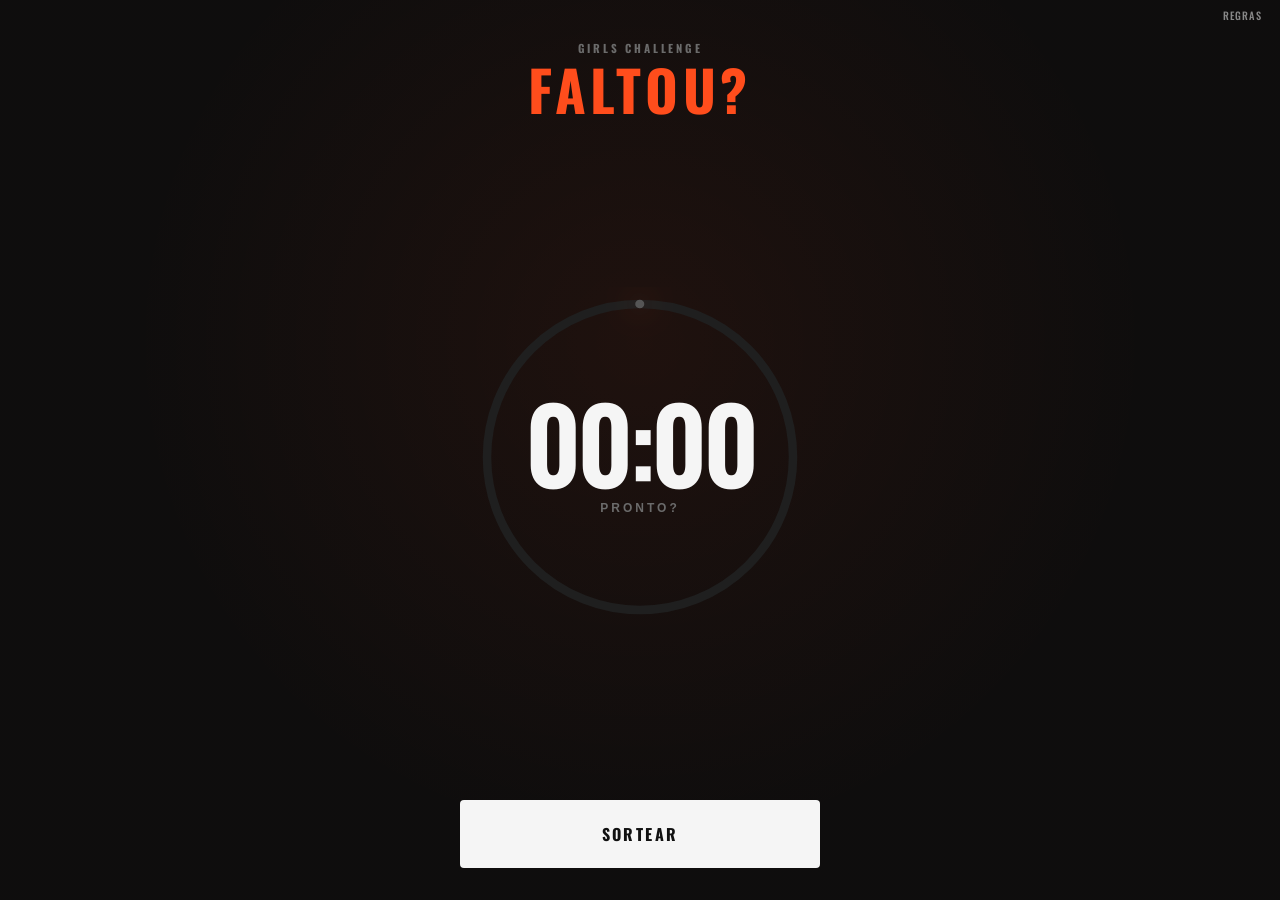
<file: index.html>
<!DOCTYPE html>
<html lang="pt-BR">
<head>
    <meta charset="UTF-8">
    <meta name="viewport" content="width=device-width, initial-scale=1.0">

    <title>Girls Challenge</title>

    <!-- SEO -->
    <meta
        name="description"
        content="Girls Challenge: sorteie uma Girl e descubra o WOD da sua punição."
    >

    <!-- Google Fonts -->
    <link rel="preconnect" href="https://fonts.googleapis.com">
    <link rel="preconnect" href="https://fonts.gstatic.com" crossorigin>

    <link
        href="https://fonts.googleapis.com/css2?family=Oswald:wght@400;500;600;700&display=swap"
        rel="stylesheet"
    >

    <!-- CSS -->
    <link rel="stylesheet" href="css/style.css">

    <!-- Open Graph -->
    <meta property="og:title" content="Girls Challenge">
    <meta
        property="og:description"
        content="Faltou ao treino? Faça o sorteio e descubra qual Girl será sua punição."
    >
    <meta
        property="og:url"
        content="https://mescola.github.io/girls-challenge/"
    >
    <meta property="og:type" content="website">
    <meta property="og:site_name" content="Girls Challenge">
    <meta
        property="og:image"
        content="https://mescola.github.io/girls-challenge/assets/og-image.png"
    >
    <meta property="og:image:width" content="1200">
    <meta property="og:image:height" content="630">

    <!-- PWA -->
    <link rel="manifest" href="manifest.json">
    <meta name="theme-color" content="#121010">
    <link rel="apple-touch-icon" href="assets/icons/icon-180.png">

    <!-- Twitter -->
    <meta name="twitter:card" content="summary_large_image">
    <meta name="twitter:title" content="Girls Challenge">
    <meta
        name="twitter:description"
        content="Faltou ao treino? Faça o sorteio e descubra qual Girl será sua punição."
    >
    <meta
        name="twitter:image"
        content="https://mescola.github.io/girls-challenge/assets/og-image.png"
    >
</head>

<body>

    <main class="app">

        <!-- Tela principal -->
        <section class="screen" id="main-screen">

            <a href="regras.html" class="rules-link">REGRAS</a>

            <header class="app-header">
                <span class="app-label">GIRLS CHALLENGE</span>
                <h1>FALTOU?</h1>
            </header>

            <!-- Área do sorteio -->
            <div class="draw-area">

                <!-- Timer -->
                <div class="timer-container" id="timer-container">

                    <div class="progress-ring" aria-hidden="true">
                        <svg viewBox="0 0 200 200">

                            <circle
                                class="progress-ring-background"
                                cx="100"
                                cy="100"
                                r="90"
                            ></circle>

                            <circle
                                class="progress-ring-progress"
                                id="progress-ring"
                                cx="100"
                                cy="100"
                                r="90"
                            ></circle>

                        </svg>
                    </div>

                    <div class="timer-content">

                        <span class="timer" id="timer">
                            00:00
                        </span>

                        <span class="draw-status" id="draw-status">
                            PRONTO?
                        </span>

                    </div>

                </div>

                <!-- Resultado -->
                <div class="result-container" id="result-container">

                    <span class="result-label">
                        A PUNIÇÃO É
                    </span>

                    <h2 class="girl-name" id="girl-name"></h2>

                    <div class="wod-details" id="wod-details">

                        <span class="wod-type" id="wod-type"></span>

                        <ul class="wod-list" id="wod-list">
                            <!-- Os movimentos serão inseridos pelo JavaScript -->
                        </ul>

                    </div>

                    <!-- Ações do resultado -->
                    <div class="result-actions">

                        <button
                            class="adaptations-button"
                            id="adaptations-button"
                            type="button"
                            aria-expanded="false"
                            aria-controls="adaptations-modal"
                        >
                            ADAPTAÇÕES
                        </button>

                        <button
                            class="copy-button"
                            id="copy-button"
                            type="button"
                        >
                            COPIAR RESULTADO
                        </button>

                    </div>

                </div>

            </div>

            <!-- Ação principal -->
            <div class="action-area">

                <button
                    class="draw-button"
                    id="draw-button"
                    type="button"
                >
                    SORTEAR
                </button>

            </div>

        </section>


        <!-- Modal de adaptações -->
        <div
            class="adaptations-modal"
            id="adaptations-modal"
            hidden
            role="dialog"
            aria-modal="true"
            aria-labelledby="adaptations-title"
        >

            <div
                class="adaptations-overlay"
                id="adaptations-overlay"
            ></div>

            <div class="adaptations-panel">

                <div class="adaptations-header">

                    <h2 id="adaptations-title">
                       ADAPTAÇÕES
                    </h2>

                    <button
                        class="adaptations-close"
                        id="adaptations-close"
                        type="button"
                        aria-label="Fechar adaptações"
                    >
                        ×
                    </button>

                </div>

                <div
                    class="adaptations-content"
                    id="adaptations-content"
                >
                    <!-- As adaptações serão inseridas pelo JavaScript -->
                </div>

            </div>

        </div>

    </main>

    <script src="data/girls.js"></script>
    <script src="script.js"></script>

</body>
</html>
</file>
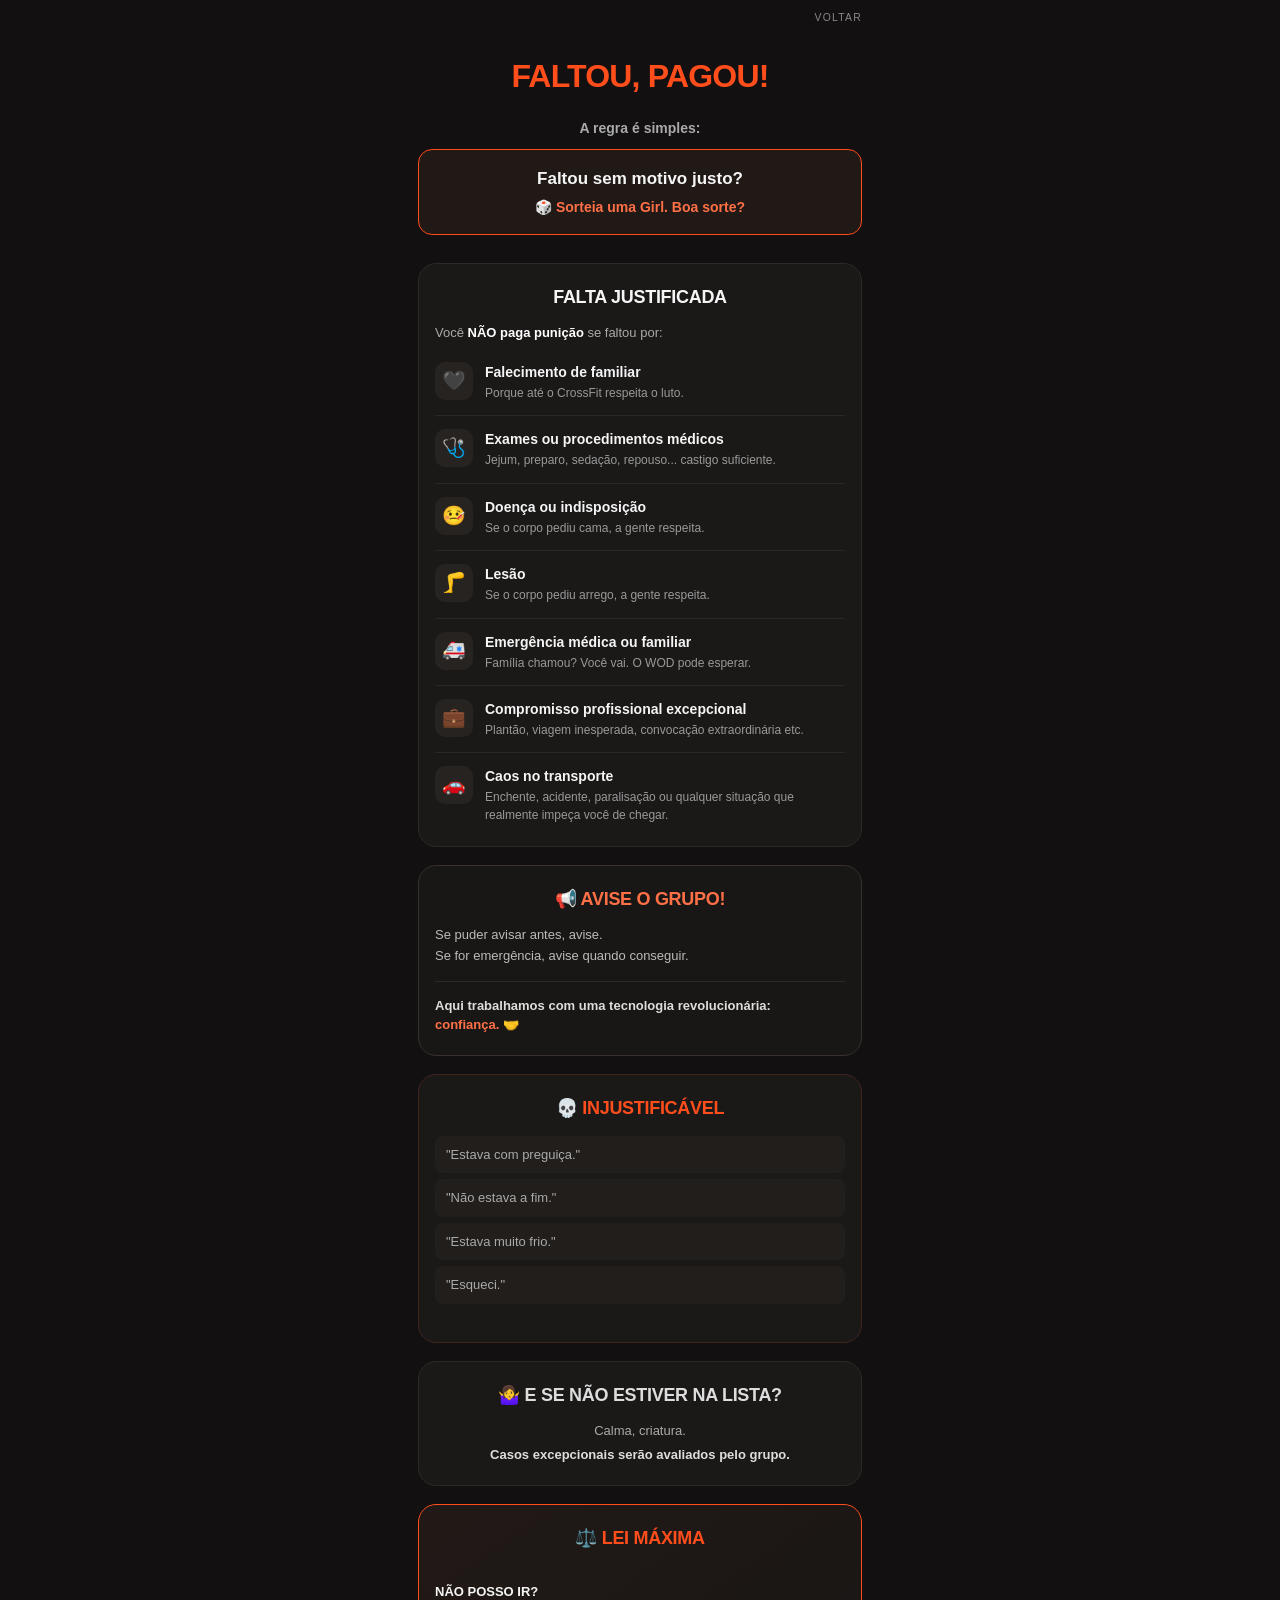
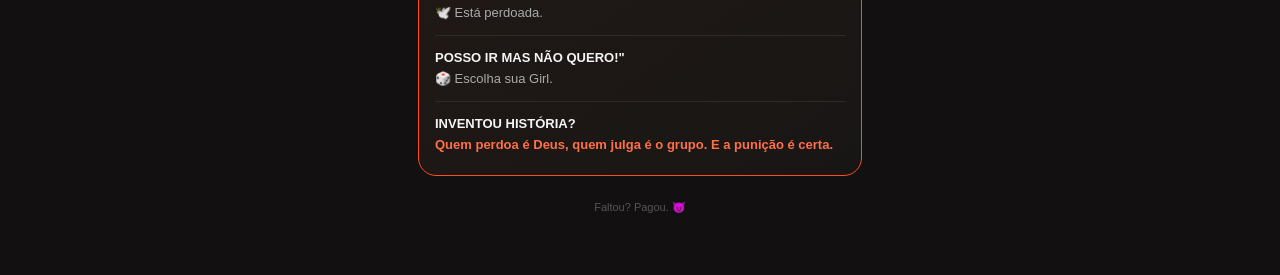
<file: regras.html>
<!DOCTYPE html>
<html lang="pt-BR">

<head>
    <meta charset="UTF-8">
    <meta name="viewport" content="width=device-width, initial-scale=1.0">

    <title>Faltou? — Regras</title>
    <meta
        name="description"
        content="Regras do Faltou? — Faltou sem motivo justo? Sorteia uma Girl."
    >

    <link rel="stylesheet" href="css/regras.css">
</head>

<body>

    <main class="rules-container">

        <header class="rules-header">
             <a href="index.html" class="index-link"> VOLTAR </a>
            <h1>FALTOU, PAGOU!</h1>

            <p>A regra é simples:</p>

            <div class="main-rule">
                <strong>Faltou sem motivo justo?</strong>
                <span>🎲 Sorteia uma Girl. Boa sorte?</span>
            </div>
        </header>


        <section class="rules-section">

            <h2>FALTA JUSTIFICADA</h2>

            <p class="section-intro">
                Você <strong>NÃO paga punição</strong> se faltou por:
            </p>


            <article class="rule-item">
                <div class="rule-icon">🖤</div>

                <div>
                    <h3>Falecimento de familiar</h3>
                    <p>Porque até o CrossFit respeita o luto.</p>
                </div>
            </article>


            <article class="rule-item">
                <div class="rule-icon">🩺</div>

                <div>
                    <h3>Exames ou procedimentos médicos</h3>
                    <p>Jejum, preparo, sedação, repouso... castigo suficiente.</p>
                </div>
            </article>


            <article class="rule-item">
                <div class="rule-icon">🤒</div>

                <div>
                    <h3>Doença ou indisposição</h3>
                    <p>Se o corpo pediu cama, a gente respeita.</p>
                </div>
            </article>


            <article class="rule-item">
                <div class="rule-icon">🦵</div>

                <div>
                    <h3>Lesão</h3>
                    <p>Se o corpo pediu arrego, a gente respeita.</p>
                </div>
            </article>


            <article class="rule-item">
                <div class="rule-icon">🚑</div>

                <div>
                    <h3>Emergência médica ou familiar</h3>
                    <p>Família chamou? Você vai. O WOD pode esperar.</p>
                </div>
            </article>


            <article class="rule-item">
                <div class="rule-icon">💼</div>

                <div>
                    <h3>Compromisso profissional excepcional</h3>
                    <p>
                        Plantão, viagem inesperada, convocação extraordinária etc.
                    </p>
                </div>
            </article>


            <article class="rule-item">
                <div class="rule-icon">🚗</div>

                <div>
                    <h3>Caos no transporte</h3>
                    <p>
                        Enchente, acidente, paralisação ou qualquer situação
                        que realmente impeça você de chegar.
                    </p>
                </div>
            </article>

        </section>


        <section class="notice-section">

            <h2>📢 AVISE O GRUPO!</h2>

            <p>
                Se puder avisar antes, avise.
                <br>
                Se for emergência, avise quando conseguir.
            </p>

            <div class="trust-message">
                <strong>
                    Aqui trabalhamos com uma tecnologia revolucionária:
                </strong>

                <span>confiança. 🤝</span>
            </div>

        </section>


        <section class="rules-section no-abono">

            <h2>💀 INJUSTIFICÁVEL</h2>

            <div class="excuses">
                <p>"Estava com preguiça."</p>
                <p>"Não estava a fim."</p>
                <p>"Estava muito frio."</p>
                <p>"Esqueci."</p>
            </div>

        </section>


        <section class="exception-section">

            <h2>🤷‍♀️ E SE NÃO ESTIVER NA LISTA?</h2>

            <p>Calma, criatura.</p>

            <p>
                Casos excepcionais serão avaliados pelo grupo.
            </p>

        </section>


        <section class="law-section">

            <h2>⚖️ LEI MÁXIMA</h2>

            <div class="law-rule">
                <strong>NÃO POSSO IR?</strong>
                <span>🕊️ Está perdoada.</span>
            </div>

            <div class="law-rule">
                <strong>POSSO IR MAS NÃO QUERO!"</strong>
                <span>🎲 Escolha sua Girl.</span>
            </div>

            <div class="law-rule final-law">
                <strong>INVENTOU HISTÓRIA?</strong>
                <span>
                    Quem perdoa é Deus, quem julga é o grupo. E a punição é certa.
                </span>
            </div>

        </section>


        <footer class="rules-footer">
            Faltou? Pagou. 😈
        </footer>

    </main>

</body>
</html>
</file>
<file: css/style.css>
/* ========================================
   RESET
======================================== */

* {
    margin: 0;
    padding: 0;
    box-sizing: border-box;
}

html,
body {
    width: 100%;
    min-height: 100%;
    overflow-x: hidden;
}

body {
    font-family: Arial, Helvetica, sans-serif;
    background: #121010;
    color: #f5f5f5;
}


/* ========================================
   VARIÁVEIS
======================================== */

:root {
    --accent: #ff4d1c;
    --accent-glow: rgba(255, 77, 28, 0.5);
    --accent-2: #e8a33d;
}


/* ========================================
   APP
======================================== */

.app {
    width: 100%;
    min-height: 100vh;
    min-height: 100svh;

    display: flex;
    justify-content: center;

    background:
        radial-gradient(
            circle at 50% 38%,
            rgba(255, 77, 28, 0.07),
            transparent 60%
        ),
        linear-gradient(
            rgba(0, 0, 0, 0.2),
            rgba(0, 0, 0, 0.2)
        ),
        #121010;
}

.screen {
    width: 100%;
    max-width: 600px;
    height: 100%;
    min-height: 100svh;

    display: flex;
    flex-direction: column;

    padding: 32px 20px 24px;
}


/* ========================================
   HEADER
======================================== */

.app-header {
    position: relative;
    flex-shrink: 0;
    text-align: center;
}

.app-label {
    display: block;

    font-size: 0.7rem;
    font-weight: 800;
    letter-spacing: 0.25em;

    color: #6b6b6b;

    margin-bottom: 8px;
}

.app-label,
h1,
.draw-button,
.result-label,
.copy-button,
.adaptations-button {
    font-family: "Oswald", sans-serif;
}


/* ========================================
   LINK PARA AS REGRAS
======================================== */

.rules-link {
    position: absolute;

    top: 8px;
    right: 18px;

    color: #888;

    font-family: "Oswald", sans-serif;
    font-size: 0.65rem;
    font-weight: 500;
    letter-spacing: 0.12em;

    text-decoration: none;

    transition: color 0.2s ease;
}

.rules-link:hover,
.rules-link:active,
.rules-link:focus-visible {
    color: var(--accent);
}

.app-header h1 {
    color: var(--accent);

    font-size: clamp(2rem, 10vw, 3.5rem);
    font-weight: 900;
    letter-spacing: 0.08em;
    line-height: 0.9;
}


/* ========================================
   DRAW AREA
======================================== */

.draw-area {
    flex: 1;
    min-height: 0;

    display: flex;
    flex-direction: column;
    justify-content: center;
    align-items: center;

    width: 100%;
}


/* ========================================
   TIMER
======================================== */

.timer-container {
    position: relative;

    width: min(78vw, 340px);
    aspect-ratio: 1;

    display: flex;
    align-items: center;
    justify-content: center;

    flex-shrink: 1;
}

.progress-ring {
    position: absolute;

    inset: 0;

    width: 100%;
    height: 100%;

    transform: rotate(-90deg);
}

.progress-ring svg {
    width: 100%;
    height: 100%;
}

.progress-ring circle {
    fill: none;
    stroke-width: 5;
}

.progress-ring-background {
    stroke: #1f1f1f;
}

.progress-ring-progress {
    stroke: #555;
    stroke-linecap: round;

    filter: drop-shadow(
        0 0 8px var(--accent-glow)
    );

    stroke-dasharray: 565;
    stroke-dashoffset: 565;

    transition:
        stroke-dashoffset 0.1s linear,
        stroke 0.1s linear;
}

.timer-content {
    position: relative;
    z-index: 2;

    display: flex;
    flex-direction: column;
    align-items: center;
    justify-content: center;

    text-align: center;
}

.timer {
    font-family: "Oswald", sans-serif;

    font-size: clamp(4rem, 22vw, 8rem);
    font-weight: 600;

    line-height: 0.8;
    letter-spacing: -0.04em;

    font-variant-numeric: tabular-nums;

    transition:
        transform 0.2s ease,
        opacity 0.2s ease;
}

.draw-status {
    margin-top: 18px;

    font-size: 0.75rem;
    font-weight: 900;
    letter-spacing: 0.25em;

    color: #6b6b6b;
}


/* ========================================
   RESULTADO
======================================== */

.result-container {
    display: none;

    width: 100%;

    text-align: center;
}

.result-label {
    display: flex;
    align-items: center;
    justify-content: center;

    gap: 12px;

    font-family: "Oswald", sans-serif;
    font-size: 0.7rem;
    font-weight: 900;
    letter-spacing: 0.22em;

    color: #6b6b6b;

    margin-bottom: 12px;
}

.result-label::before,
.result-label::after {
    content: "";

    width: 35px;
    height: 1px;

    background: #333;
}

.girl-name {
    font-family: "Oswald", sans-serif;

    font-size: clamp(4rem, 18vw, 8rem);
    font-weight: 900;

    line-height: 0.85;
    letter-spacing: 0.02em;

    text-transform: uppercase;

    color: var(--accent);
}

.wod-details {
    margin-top: 28px;
}

.wod-type {
    display: block;

    font-size: 0.7rem;
    font-weight: 900;
    letter-spacing: 0.2em;

    color: var(--accent-2);

    margin-bottom: 12px;
}

.wod-list {
    list-style: none;

    display: flex;
    flex-direction: column;

    gap: 5px;
}

.wod-list li {
    font-size: 0.95rem;
    font-weight: 700;
    letter-spacing: 0.03em;
}


/* ========================================
   AÇÕES DO RESULTADO
======================================== */

.result-actions {
    display: flex;
    justify-content: center;
    align-items: center;

    gap: 8px;

    width: 100%;

    margin-top: 28px;
}

.adaptations-button,
.copy-button {
    flex: 1;
    min-width: 0;
    min-height: 30px;

    padding: 0 14px;

    border: 1px solid #333;
    border-radius: 4px;

    background: transparent;
    color: #f5f5f5;

    font-family: "Oswald", sans-serif;
    font-size: 0.7rem;
    font-weight: 900;
    letter-spacing: 0.12em;

    cursor: pointer;

    transition:
        background 0.2s ease,
        border-color 0.2s ease,
        transform 0.1s ease;
}

.adaptations-button:hover,
.copy-button:hover {
    background: #1a1a1a;
    border-color: #555;
}

.adaptations-button:active,
.copy-button:active {
    transform: scale(0.97);
}


/* ========================================
   MODAL DE ADAPTAÇÕES
======================================== */

.adaptations-modal {
    position: fixed;

    inset: 0;

    z-index: 1000;

    display: flex;
    align-items: center;
    justify-content: center;

    padding: 20px;
}

.adaptations-modal[hidden] {
    display: none;
}


/* ========================================
   FUNDO DO MODAL
======================================== */

.adaptations-overlay {
    position: absolute;

    inset: 0;

    background: rgba(0, 0, 0, 0.78);
}


/* ========================================
   PAINEL DO MODAL
======================================== */

.adaptations-panel {
    position: relative;
    z-index: 1;

    width: 100%;
    max-width: 420px;

    max-height: 80vh;

    overflow-y: auto;

    padding: 20px;

    background: #121010;

    border: 1px solid #333;
    border-radius: 4px;

    box-shadow:
        0 10px 40px rgba(0, 0, 0, 0.5);
}


/* ========================================
   CABEÇALHO DO MODAL
======================================== */

.adaptations-header {
    display: flex;
    align-items: center;
    justify-content: space-between;

    margin-bottom: 18px;
}

.adaptations-header h2 {
    margin: 0;

    font-family: "Oswald", sans-serif;
    font-size: 1.4rem;
    font-weight: 600;
    letter-spacing: 0.08em;

    color: var(--accent);
}


/* ========================================
   BOTÃO FECHAR
======================================== */

.adaptations-close {
    display: flex;
    align-items: center;
    justify-content: center;

    width: 32px;
    height: 32px;

    padding: 0;

    border: 0;
    background: transparent;

    color: #888;

    font-size: 28px;
    line-height: 1;

    cursor: pointer;

    transition: color 0.2s ease;
}

.adaptations-close:hover {
    color: #f5f5f5;
}


/* ========================================
   CONTEÚDO DAS ADAPTAÇÕES
======================================== */

.adaptations-content {
    display: flex;
    flex-direction: column;

    gap: 16px;
}

.adaptation-section {
    padding-bottom: 14px;

    border-bottom: 1px solid #292929;
}

.adaptation-section:last-child {
    padding-bottom: 0;
    border-bottom: 0;
}

.adaptation-title {
    display: block;

    margin-bottom: 7px;

    font-family: "Oswald", sans-serif;
    font-size: 0.8rem;
    font-weight: 600;
    letter-spacing: 0.12em;

    color: var(--accent-2);

    text-transform: uppercase;
}

.adaptation-options {
    margin: 0;
    padding-left: 18px;

    color: #d0d0d0;

    font-size: 0.9rem;
    line-height: 1.5;
}

.adaptation-options li {
    margin-bottom: 3px;
}

.adaptation-options li:last-child {
    margin-bottom: 0;
}


/* ========================================
   MODAL ABERTO
======================================== */

body.modal-open {
    overflow: hidden;
}


/* ========================================
   ÁREA DE AÇÃO
======================================== */

.action-area {
    width: 100%;

    display: flex;
    justify-content: center;

    flex-shrink: 0;
}

.draw-button {
    width: 100%;
    max-width: 360px;

    min-height: 64px;

    border: 0;
    border-radius: 4px;

    background: #f5f5f5;
    color: #111;

    font-size: 1rem;
    font-weight: 900;
    letter-spacing: 0.15em;

    cursor: pointer;

    transition:
        transform 0.1s ease,
        background 0.2s ease;
}

.draw-button:hover {
    background: var(--accent);
    color: #fff;
}

.draw-button:active {
    transform: scale(0.97);
}


/* ========================================
   ESTADOS
======================================== */

.draw-button:disabled {
    opacity: 0.4;
    cursor: not-allowed;
}

.is-drawing .draw-button {
    opacity: 0.4;
}

.is-drawing .timer-container {
    animation: timerPulse 1s ease-in-out infinite;
}

.show-result .timer-container {
    display: none;
}

.show-result .result-container {
    display: block;
}

.show-result .girl-name {
    text-shadow:
        0 0 10px rgba(255, 77, 28, 0.25),
        0 0 25px rgba(255, 77, 28, 0.15);
}


/* ========================================
   ANIMAÇÕES
======================================== */

@keyframes timerPulse {

    0% {
        transform: scale(1);
    }

    50% {
        transform: scale(1.02);
    }

    100% {
        transform: scale(1);
    }
}

.show-result .result-container {
    animation: resultReveal 0.6s ease-out both;
}

@keyframes resultReveal {

    0% {
        opacity: 0;
        transform: scale(0.75);
    }

    60% {
        opacity: 1;
        transform: scale(1.05);
    }

    100% {
        opacity: 1;
        transform: scale(1);
    }
}


/* ========================================
   IMPACTO DO RESULTADO
======================================== */

.timer-container.reveal-name .timer {
    animation: resultImpact 0.6s ease forwards;
}

@keyframes resultImpact {

    0% {
        transform: scale(1);
        opacity: 1;
    }

    35% {
        transform: scale(1.18);
        opacity: 1;
    }

    100% {
        transform: scale(1);
        opacity: 1;
    }
}

.timer.girl-result {
    color: var(--accent);

    font-family: "Oswald", sans-serif;
    font-weight: 700;

    line-height: 0.9;
    letter-spacing: 0.01em;

    white-space: nowrap;
}


/* ========================================
   ACESSIBILIDADE
======================================== */

button:focus-visible {
    outline: 3px solid var(--accent);
    outline-offset: 4px;
}


/* ========================================
   TELAS BAIXAS
======================================== */

@media (max-height: 700px) {

    .screen {
        padding-top: 24px;
        padding-bottom: 20px;
    }

    .timer-container {
        width: min(65vw, 320px);
    }

    .draw-status {
        margin-top: 12px;
    }
}


/* ========================================
   TELAS MUITO BAIXAS
======================================== */

@media (max-height: 600px) {

    .screen {
        padding-top: 18px;
        padding-bottom: 16px;
    }

    .timer-container {
        width: min(55vw, 230px);
    }

    .app-label {
        margin-bottom: 5px;
    }

    .draw-status {
        margin-top: 8px;
    }

    .draw-button {
        min-height: 56px;
    }
}


/* ========================================
   TELAS MAIORES
======================================== */

@media (min-width: 600px) {

    .screen {
        padding: 40px 32px 32px;
    }

    .timer-container {
        width: min(55vh, 340px);
    }

    .timer {
        font-size: clamp(4rem, 12vh, 6.5rem);
    }

    .draw-button {
        min-height: 68px;
    }
}


/* ========================================
   MODAL NO MOBILE
======================================== */

@media (max-width: 480px) {

    .result-actions {
        gap: 6px;
    }

    .adaptations-button,
    .copy-button {
        padding: 0 10px;
        font-size: 0.65rem;
    }

    .adaptations-panel {
        max-height: 85vh;
        padding: 18px;
    }

    .adaptations-header {
        margin-bottom: 16px;
    }

    .adaptations-header h2 {
        font-size: 1.25rem;
    }
}
</file>
<file: css/regras.css>
/* =========================================
   RESET
========================================= */

* {
    margin: 0;
    padding: 0;
    box-sizing: border-box;
}

html,
body {
    width: 100%;
    max-width: 100%;
    min-height: 100%;
    overflow-x: hidden;
}


/* =========================================
   BASE
========================================= */

body {
    min-height: 100vh;
    min-height: 100dvh;

    background: #121010;
    color: #f5f5f5;

    font-family:
        Arial,
        Helvetica,
        sans-serif;

    line-height: 1.5;
}


/* =========================================
   CONTAINER
========================================= */

.rules-container {
    position: relative;

    width: 100%;
    max-width: 480px;

    margin: 0 auto;

    padding: 28px 18px 40px;
}


/* =========================================
   HEADER
========================================= */

.index-link {
    position: absolute;
    top: 10px;
    right: 18px;

    color: #888;

    font-family: "Oswald", sans-serif;
    font-size: 0.65rem;
    font-weight: 500;
    letter-spacing: 0.12em;

    text-decoration: none;

    transition: color 0.2s ease;
}

.index-link:hover,
.index-link:active,
.index-link:focus-visible {
    color: #ff4d1c;
}

.rules-header {
    text-align: center;
    margin-bottom: 28px;

    padding-top: 12px;
}

.rules-header h1 {
    color: #ff4d1c;

    font-family: "Oswald", sans-serif;
    font-size: 28px;
    font-weight: 900;

    letter-spacing: -0.8px;

    margin-bottom: 18px;
}

.rules-header > p {
    color: #aaa;

    font-size: 14px;
    font-weight: 600;

    margin-bottom: 10px;
}


/* =========================================
   MAIN RULE
========================================= */

.main-rule {
    display: flex;
    flex-direction: column;
    gap: 5px;

    width: 100%;

    padding: 16px;

    background: #211916;

    border: 1px solid #ff4d1c;
    border-radius: 14px;

    text-align: center;
}

.main-rule strong {
    font-size: 17px;
}

.main-rule span {
    color: #ff7047;

    font-size: 14px;
    font-weight: 700;
}


/* =========================================
   SECTIONS
========================================= */

.rules-section,
.notice-section,
.exception-section,
.law-section {
    width: 100%;

    margin-bottom: 18px;
    padding: 20px 16px;

    background: #1b1918;

    border: 1px solid #2d2927;
    border-radius: 18px;
}

.rules-section h2,
.notice-section h2,
.exception-section h2,
.law-section h2 {
    margin-bottom: 12px;

    font-size: 18px;
    font-weight: 900;

    letter-spacing: -0.3px;

    text-align: center;
}

.section-intro {
    margin-bottom: 16px;

    color: #aaa;

    font-size: 13px;
}

.section-intro strong {
    color: #fff;
}


/* =========================================
   RULE ITEMS
========================================= */

.rule-item {
    display: flex;
    align-items: flex-start;

    gap: 12px;

    width: 100%;

    padding: 13px 0;

    border-bottom: 1px solid #2b2725;
}

.rule-item:first-of-type {
    padding-top: 4px;
}

.rule-item:last-child {
    border-bottom: none;
    padding-bottom: 2px;
}

.rule-icon {
    width: 38px;
    min-width: 38px;
    height: 38px;

    display: flex;
    align-items: center;
    justify-content: center;

    background: #272321;

    border-radius: 10px;

    font-size: 19px;
}

.rule-item h3 {
    margin-bottom: 2px;

    font-size: 14px;
    font-weight: 800;
}

.rule-item p {
    color: #999;

    font-size: 12px;
    line-height: 1.45;

    overflow-wrap: anywhere;
}


/* =========================================
   NOTICE
========================================= */

.notice-section {
    background: #191715;

    border-color: #3a302b;
}

.notice-section h2 {
    color: #ff7047;
}

.notice-section > p {
    color: #bbb;

    font-size: 13px;

    line-height: 1.6;

    overflow-wrap: anywhere;
}

.trust-message {
    display: flex;
    flex-direction: column;

    margin-top: 14px;
    padding-top: 14px;

    border-top: 1px solid #302a27;

    font-size: 13px;
}

.trust-message strong {
    color: #ddd;
}

.trust-message span {
    color: #ff7047;

    font-weight: 800;
}


/* =========================================
   NÃO ABONA
========================================= */

.no-abono {
    border-color: #40251d;
}

.no-abono h2 {
    color: #ff4d1c;
}

.excuses {
    display: flex;
    flex-direction: column;
    gap: 6px;

    margin: 14px 0 18px;
}

.excuses p {
    padding: 9px 11px;

    background: #211e1c;

    border-radius: 8px;

    color: #aaa;

    font-size: 13px;
}


/* =========================================
   PUNISHMENT
========================================= */

.punishment {
    width: 100%;

    padding: 16px;

    background: #ff4d1c;

    border-radius: 14px;

    color: #121010;

    text-align: center;
}

.punishment h3 {
    margin-bottom: 10px;

    font-size: 20px;
    font-weight: 900;
}

.punishment p {
    margin-top: 7px;

    font-size: 13px;
    font-weight: 600;
}

.punishment strong {
    font-size: 15px;
}


/* =========================================
   EXCEPTION
========================================= */

.exception-section {
    text-align: center;
}

.exception-section h2 {
    color: #ddd;
}

.exception-section p {
    color: #aaa;

    font-size: 13px;

    overflow-wrap: anywhere;
}

.exception-section p + p {
    margin-top: 5px;

    color: #ddd;
    font-weight: 600;
}


/* =========================================
   LEI MÁXIMA
========================================= */

.law-section {
    padding: 20px 16px;

    background:
        linear-gradient(
            145deg,
            #211916,
            #181615
        );

    border-color: #ff4d1c;
}

.law-section h2 {
    color: #ff4d1c;

    text-align: center;

    margin-bottom: 18px;
}

.law-rule {
    display: flex;
    flex-direction: column;

    gap: 2px;

    padding: 12px 0;

    border-bottom: 1px solid #302a27;
}

.law-rule strong {
    font-size: 13px;
}

.law-rule span {
    color: #aaa;

    font-size: 13px;

    overflow-wrap: anywhere;
}

.final-law {
    border-bottom: none;

    padding-bottom: 0;
}

.final-law span {
    color: #ff7047;

    font-weight: 700;
}


/* =========================================
   FOOTER
========================================= */

.rules-footer {
    padding-top: 5px;

    color: #555;

    font-size: 11px;

    text-align: center;
}


/* =========================================
   TELAS MUITO PEQUENAS
========================================= */

@media (max-width: 360px) {

    .rules-container {
        padding-left: 14px;
        padding-right: 14px;
    }

    .rules-section,
    .notice-section,
    .exception-section,
    .law-section {
        padding-left: 13px;
        padding-right: 13px;
    }

    .rule-item {
        gap: 9px;
    }

    .rule-icon {
        width: 34px;
        min-width: 34px;
        height: 34px;

        font-size: 17px;
    }
}


/* =========================================
   DESKTOP
========================================= */

@media (min-width: 600px) {

    .rules-container {
        padding-top: 40px;
        padding-bottom: 60px;
    }

    .rules-header h1 {
        font-size: 32px;
    }
}
</file>
